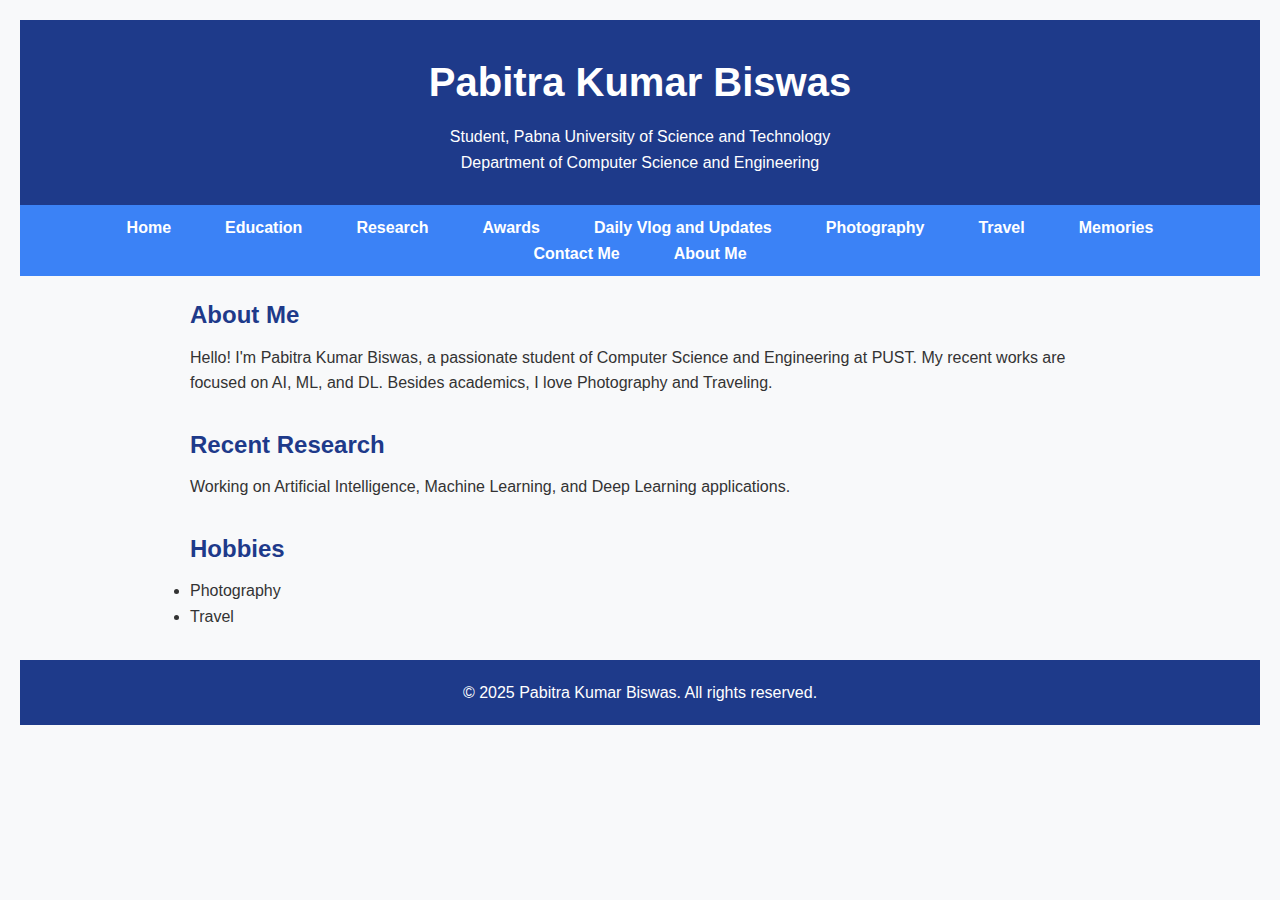
<file: index.html>
<!DOCTYPE html>
<html lang="en">
<head>
  <meta charset="UTF-8" />
  <meta name="viewport" content="width=device-width, initial-scale=1.0" />
  <title>Pabitra Kumar Biswas - Portfolio</title>
  <link rel="stylesheet" href="styles.css" />
</head>
<body>
  <header>
    <h1>Pabitra Kumar Biswas</h1>
    <p>Student, Pabna University of Science and Technology</p>
    <p>Department of Computer Science and Engineering</p>
  </header>

  <nav>
    <ul>
      <li><a href="#">Home</a></li>
      <li><a href="#">Education</a></li>
      <li><a href="#">Research</a></li>
      <li><a href="#">Awards</a></li>
      <li><a href="#">Daily Vlog and Updates</a></li>
      <li><a href="#">Photography</a></li>
      <li><a href="#">Travel</a></li>
      <li><a href="#">Memories</a></li>
      <li><a href="#">Contact Me</a></li>
      <li><a href="#">About Me</a></li>
    </ul>
  </nav>

  <main>
    <section id="about">
      <h2>About Me</h2>
      <p>Hello! I'm Pabitra Kumar Biswas, a passionate student of Computer Science and Engineering at PUST. My recent works are focused on AI, ML, and DL. Besides academics, I love Photography and Traveling.</p>
    </section>

    <section id="research">
      <h2>Recent Research</h2>
      <p>Working on Artificial Intelligence, Machine Learning, and Deep Learning applications.</p>
    </section>

    <section id="hobbies">
      <h2>Hobbies</h2>
      <ul>
        <li>Photography</li>
        <li>Travel</li>
      </ul>
    </section>
  </main>

  <footer>
    <p>© 2025 Pabitra Kumar Biswas. All rights reserved.</p>
  </footer>
</body>
</html>
</file>
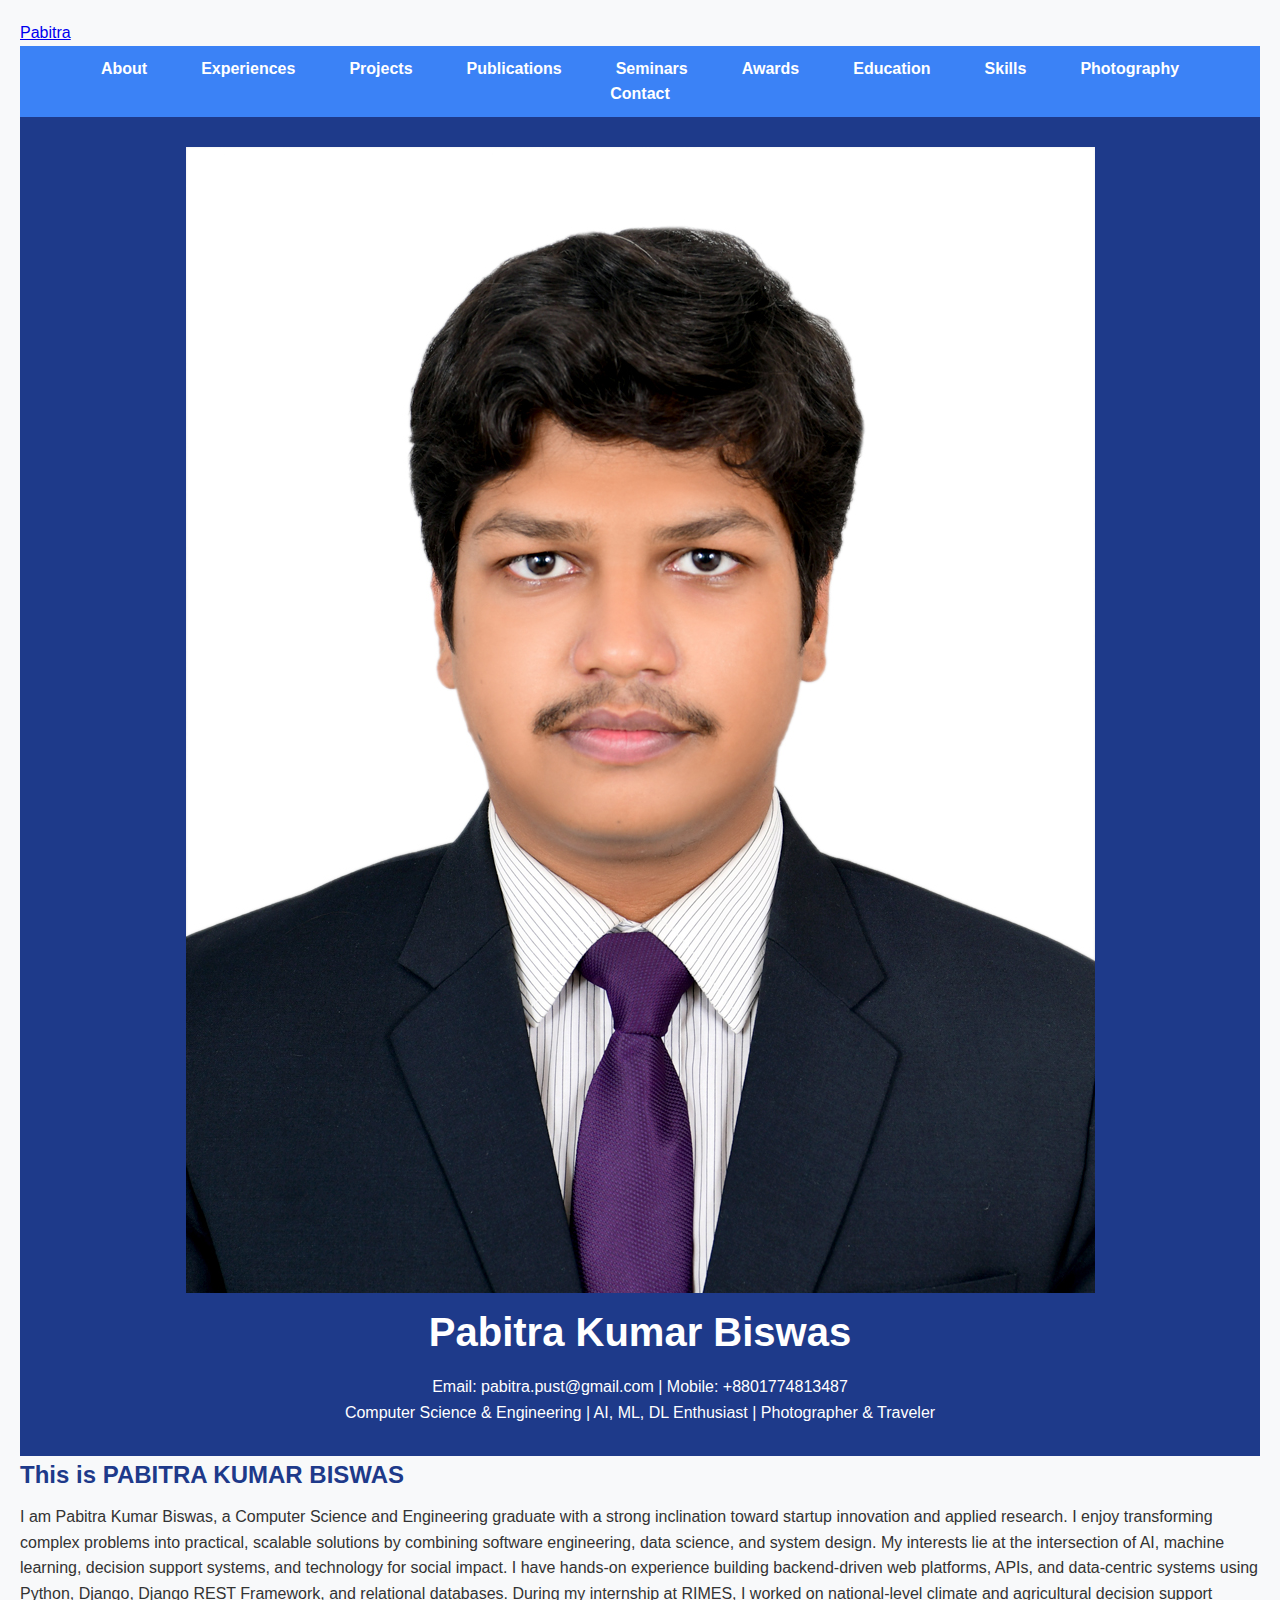
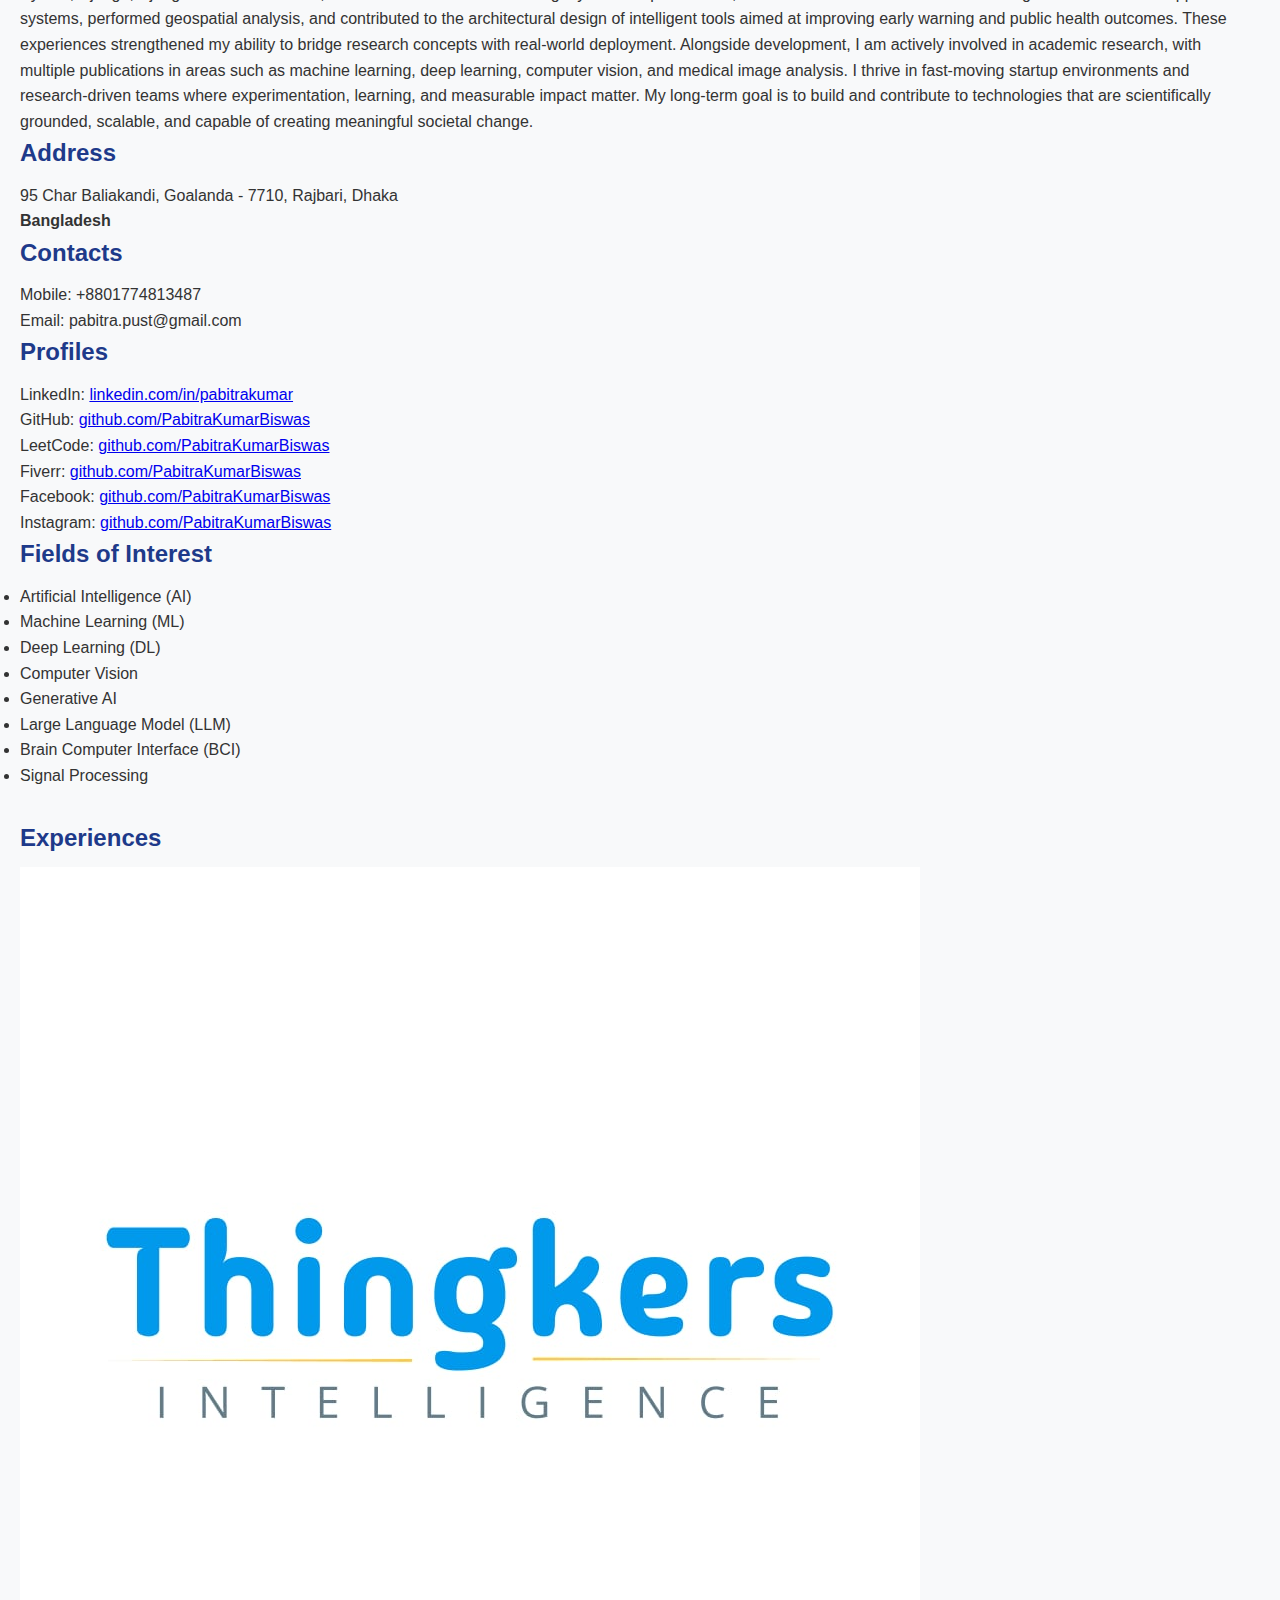
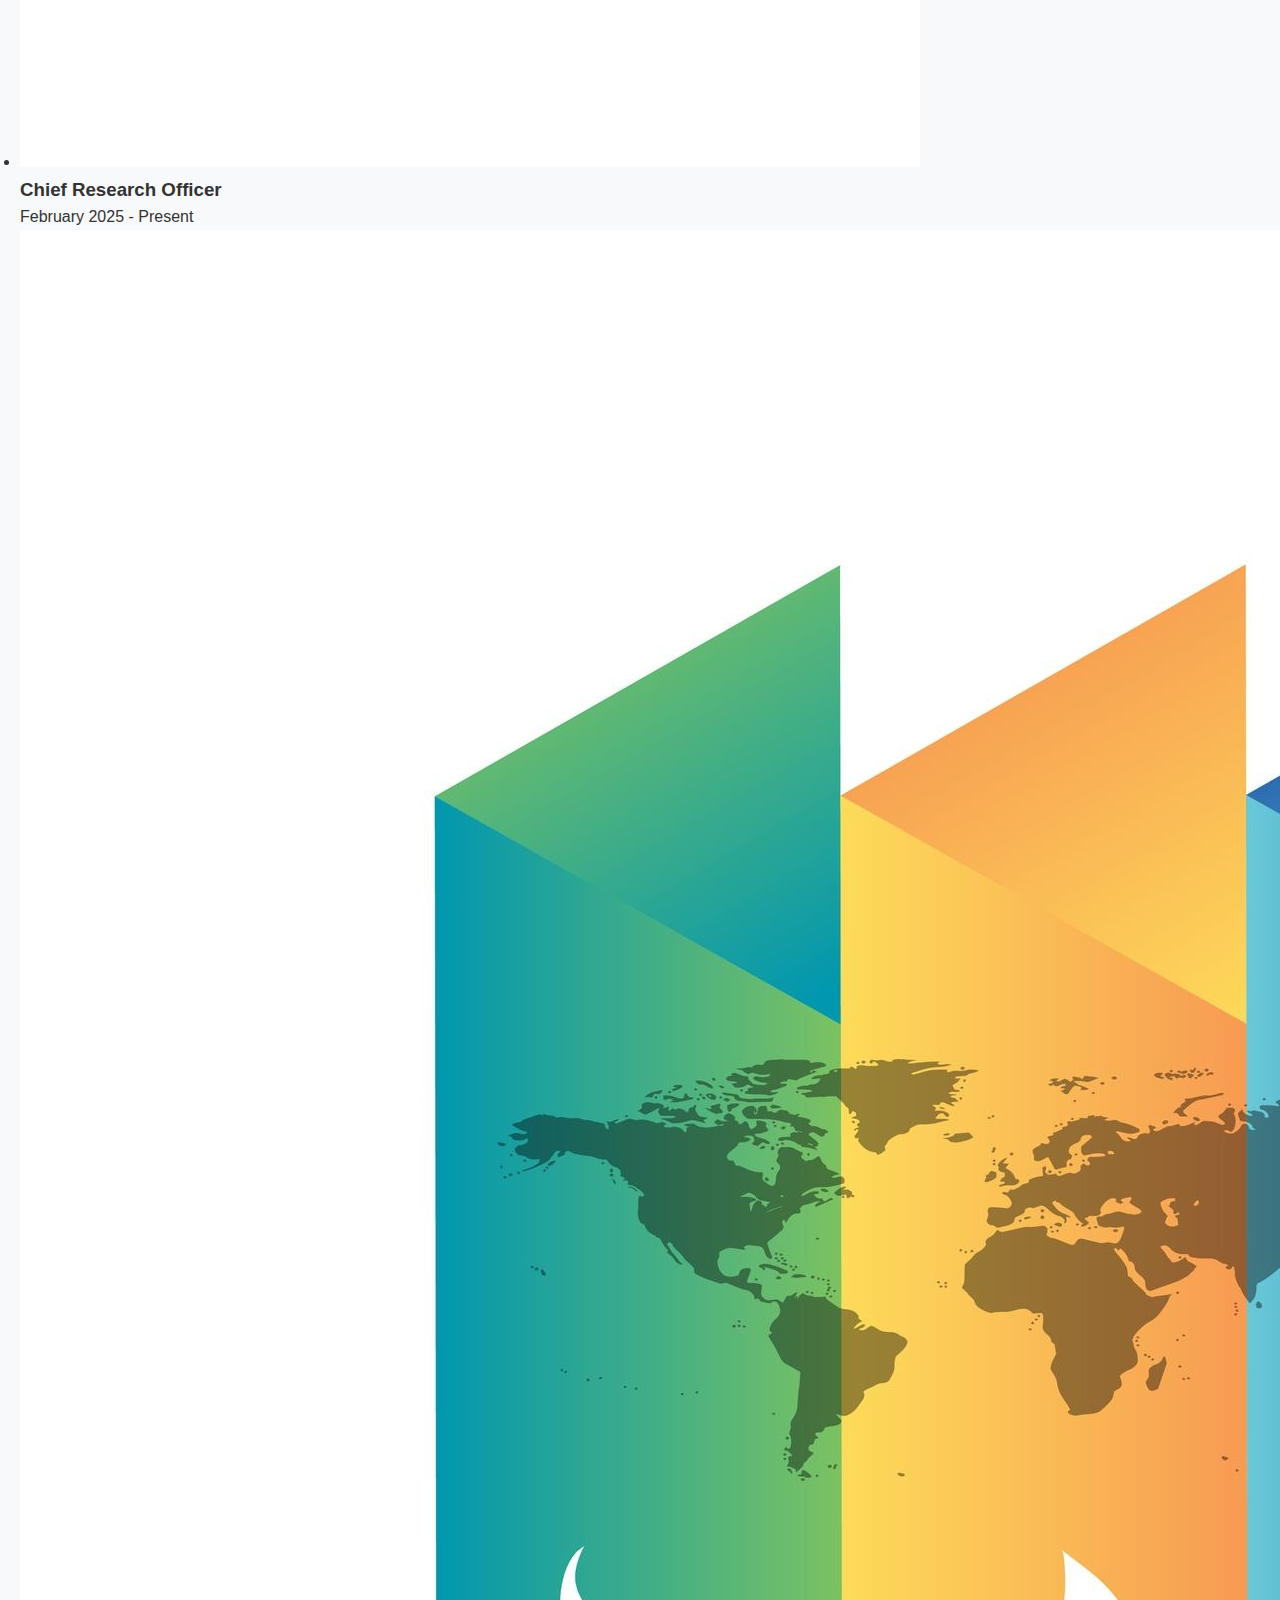
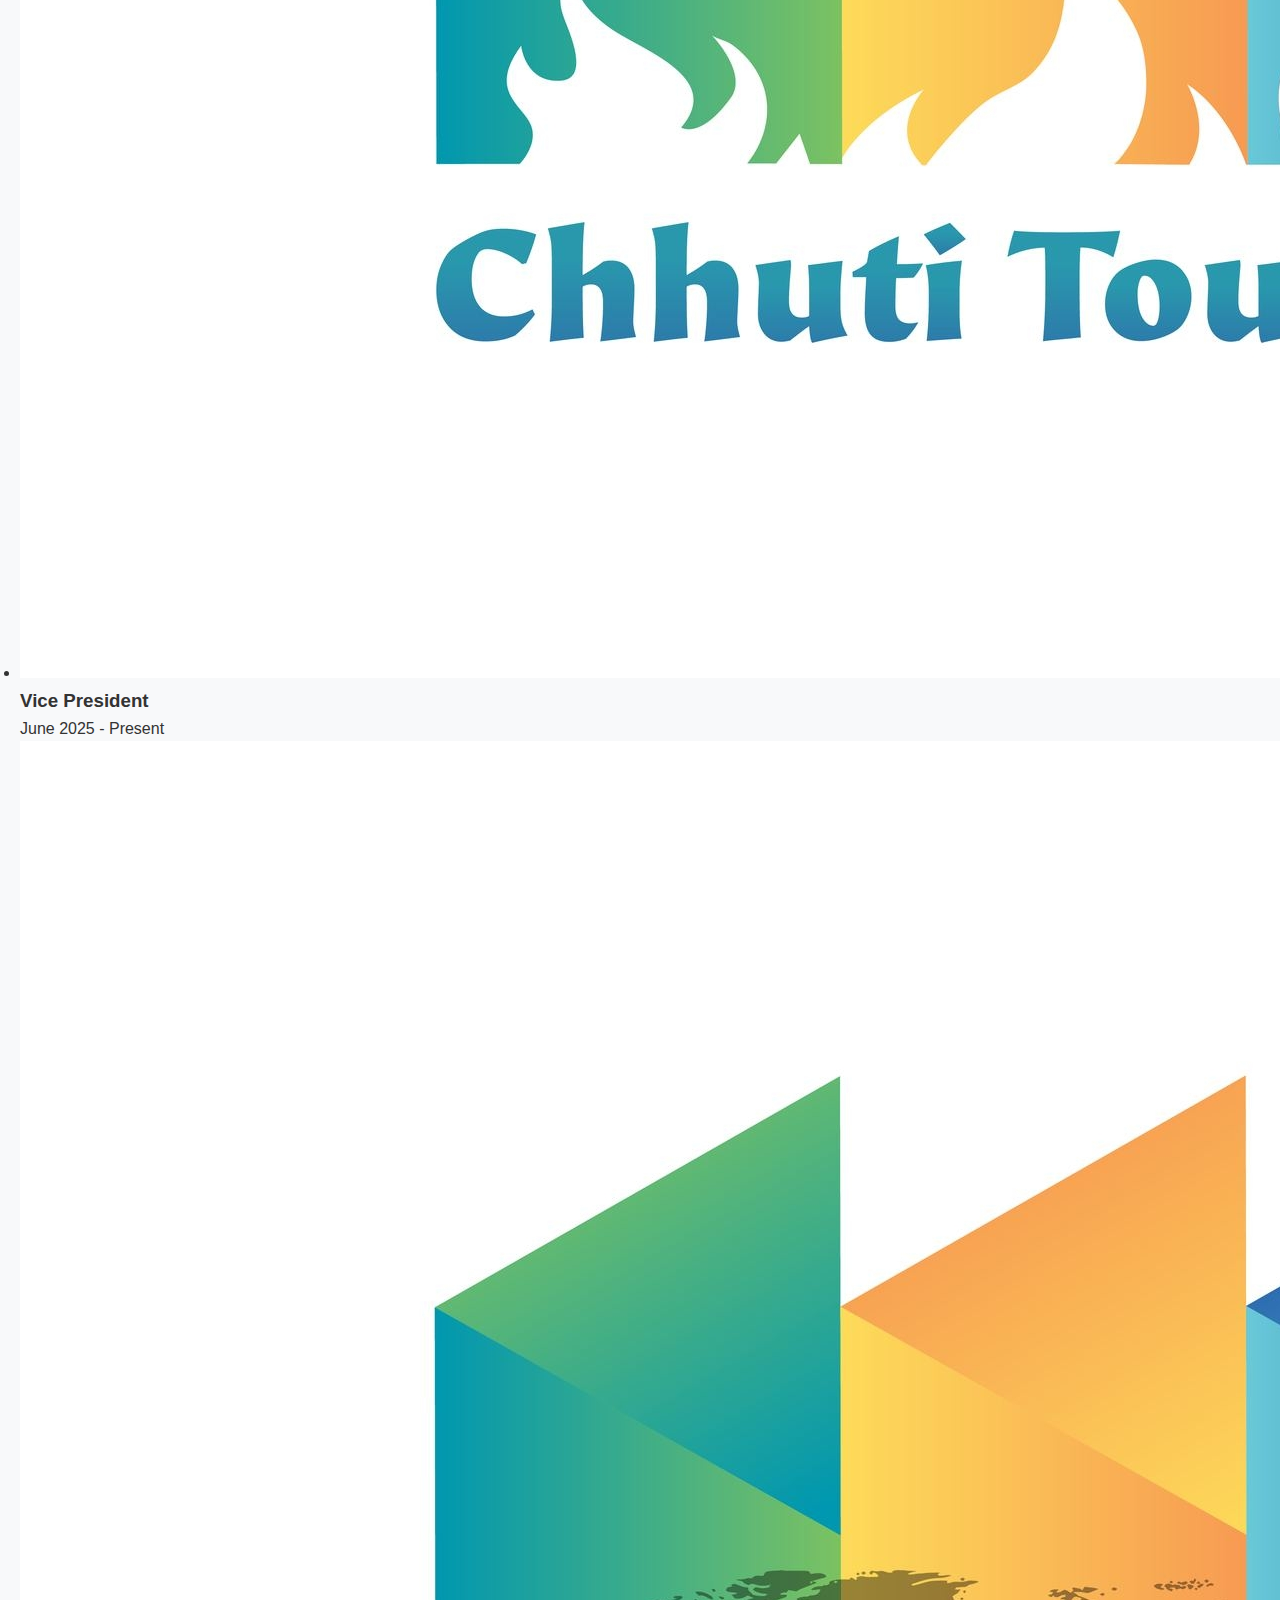
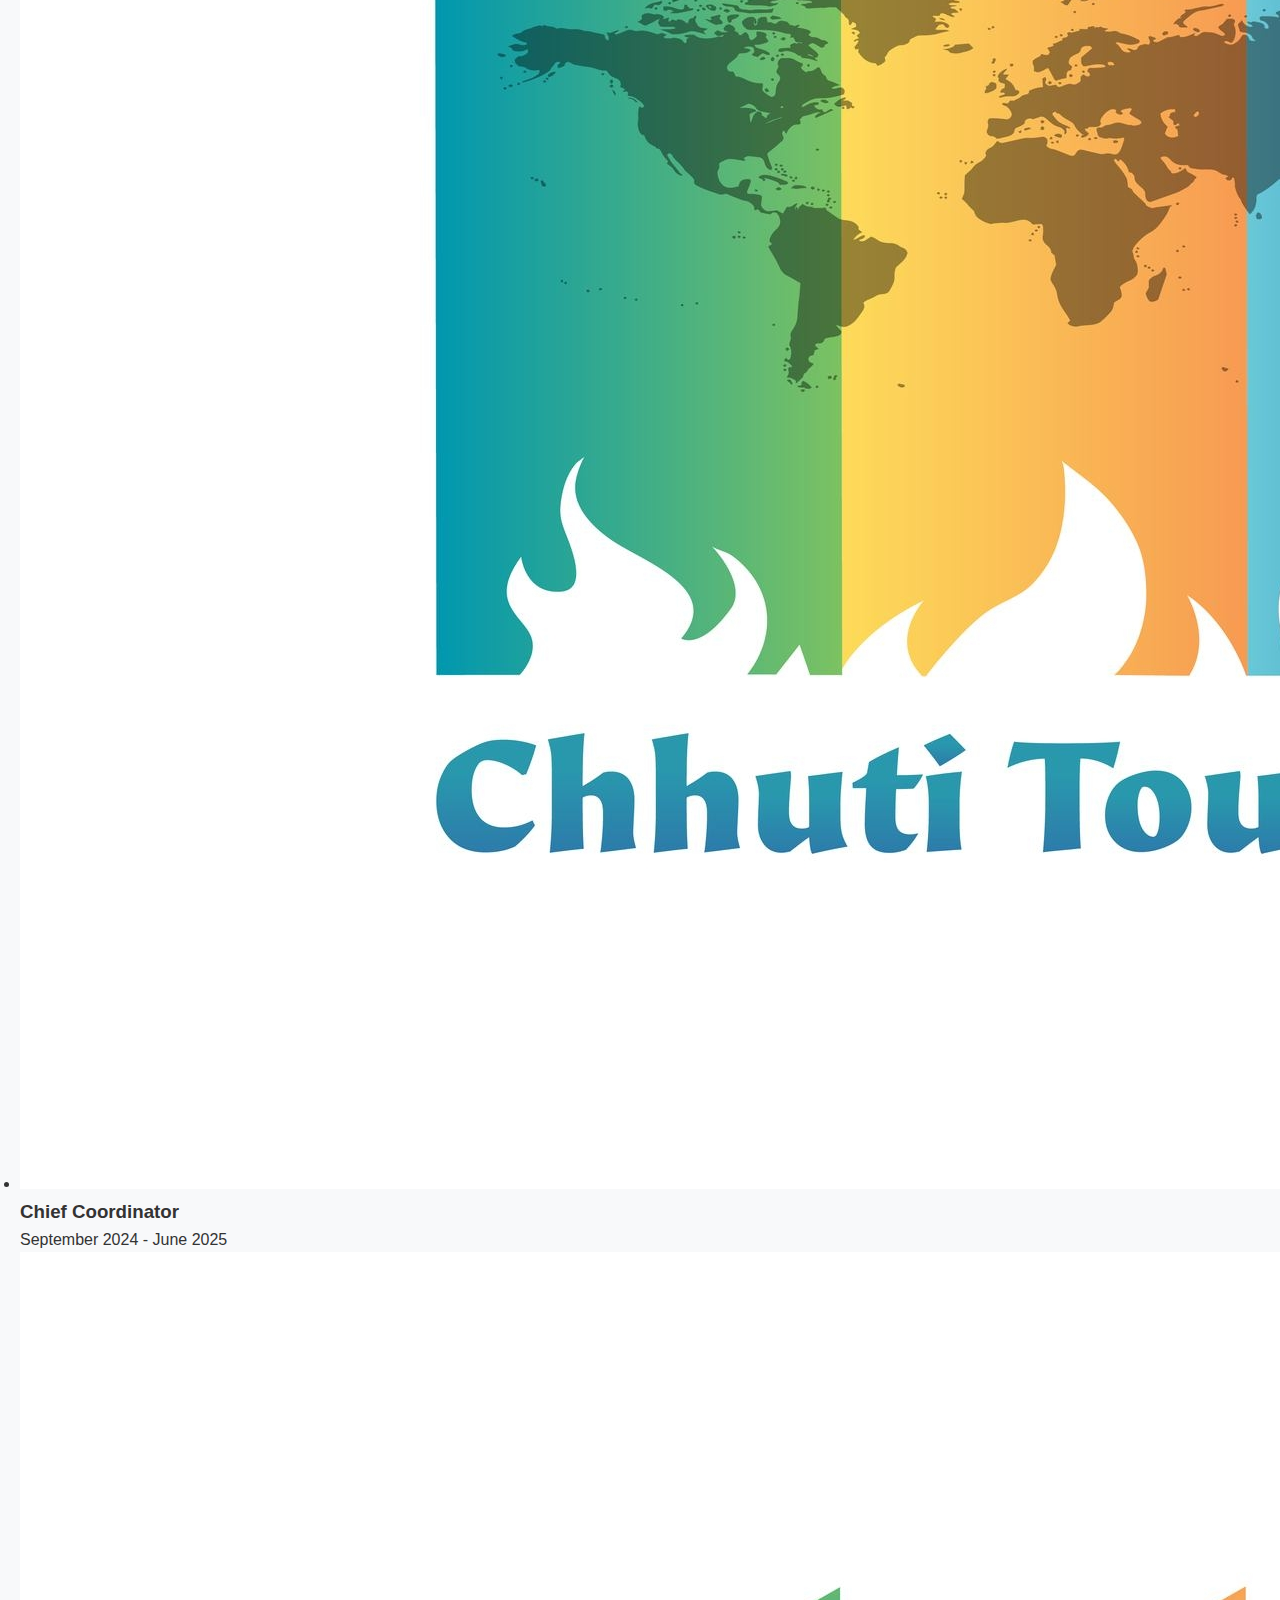
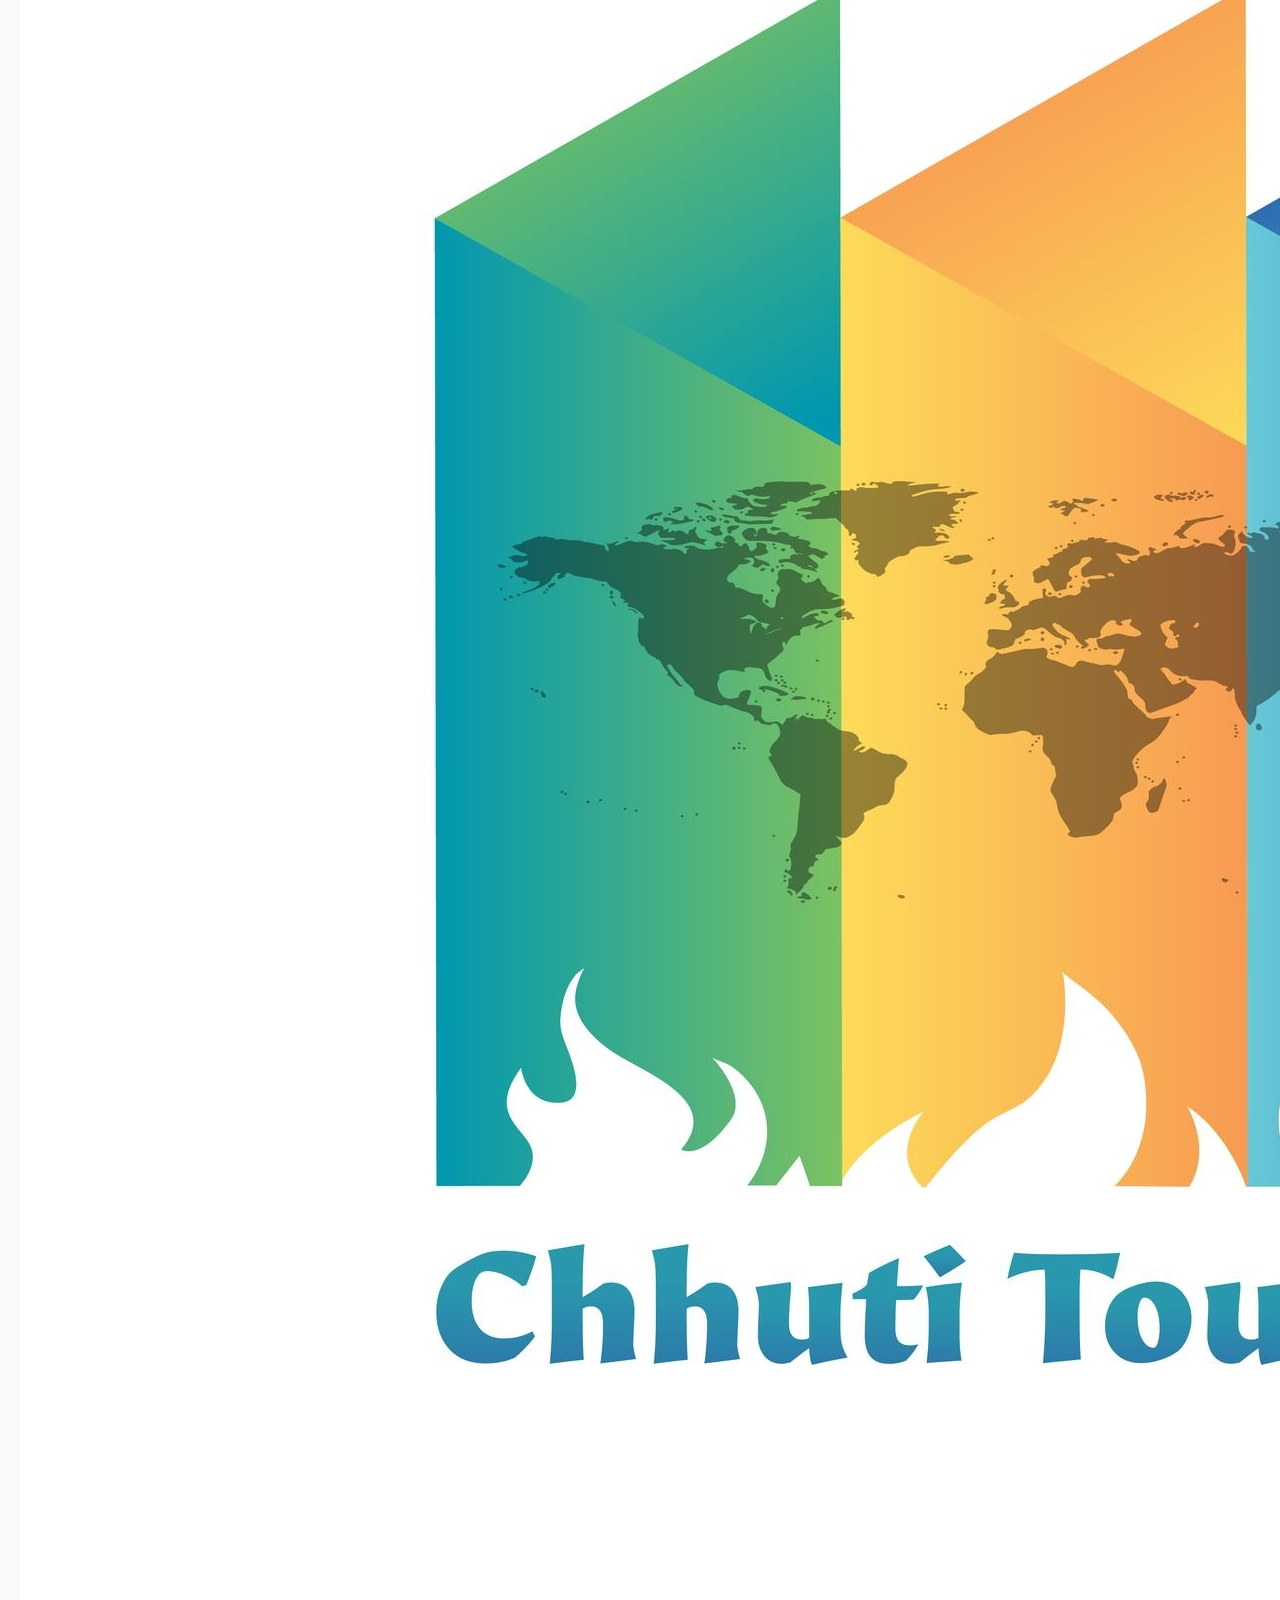
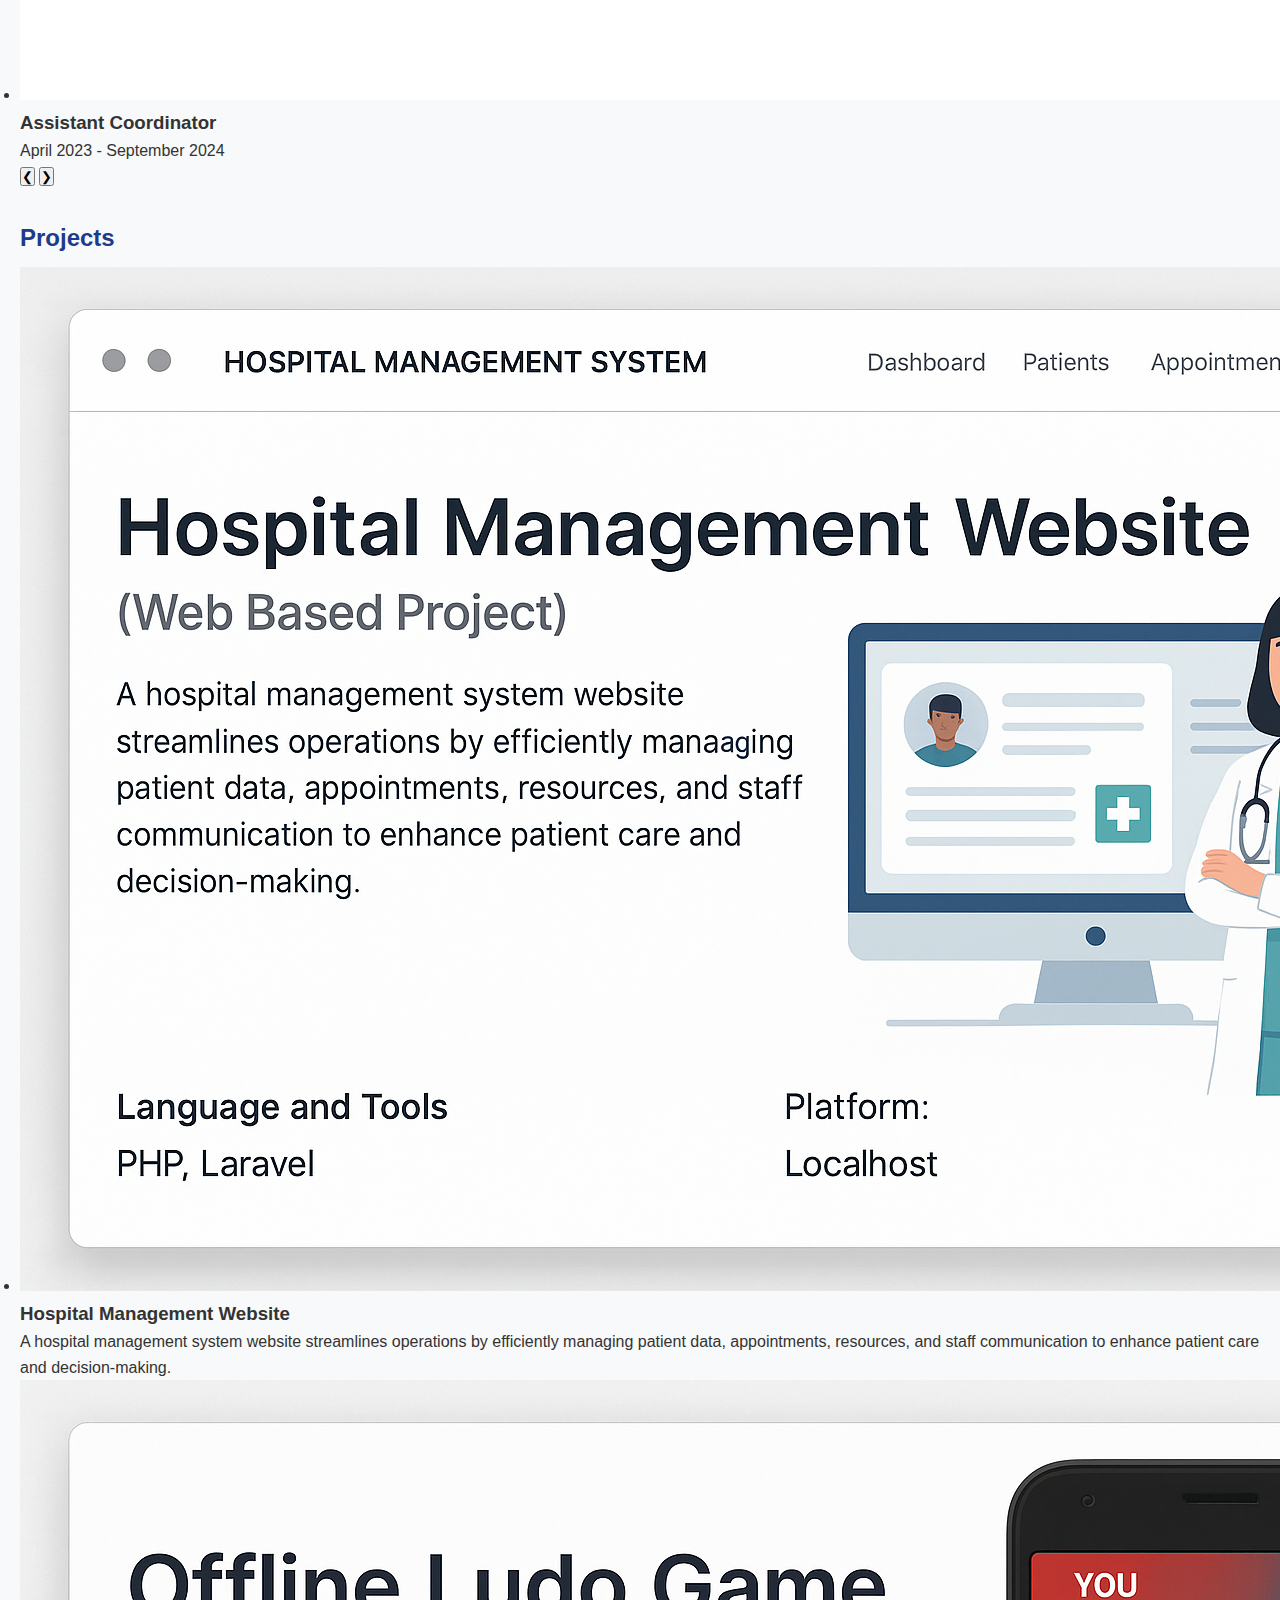
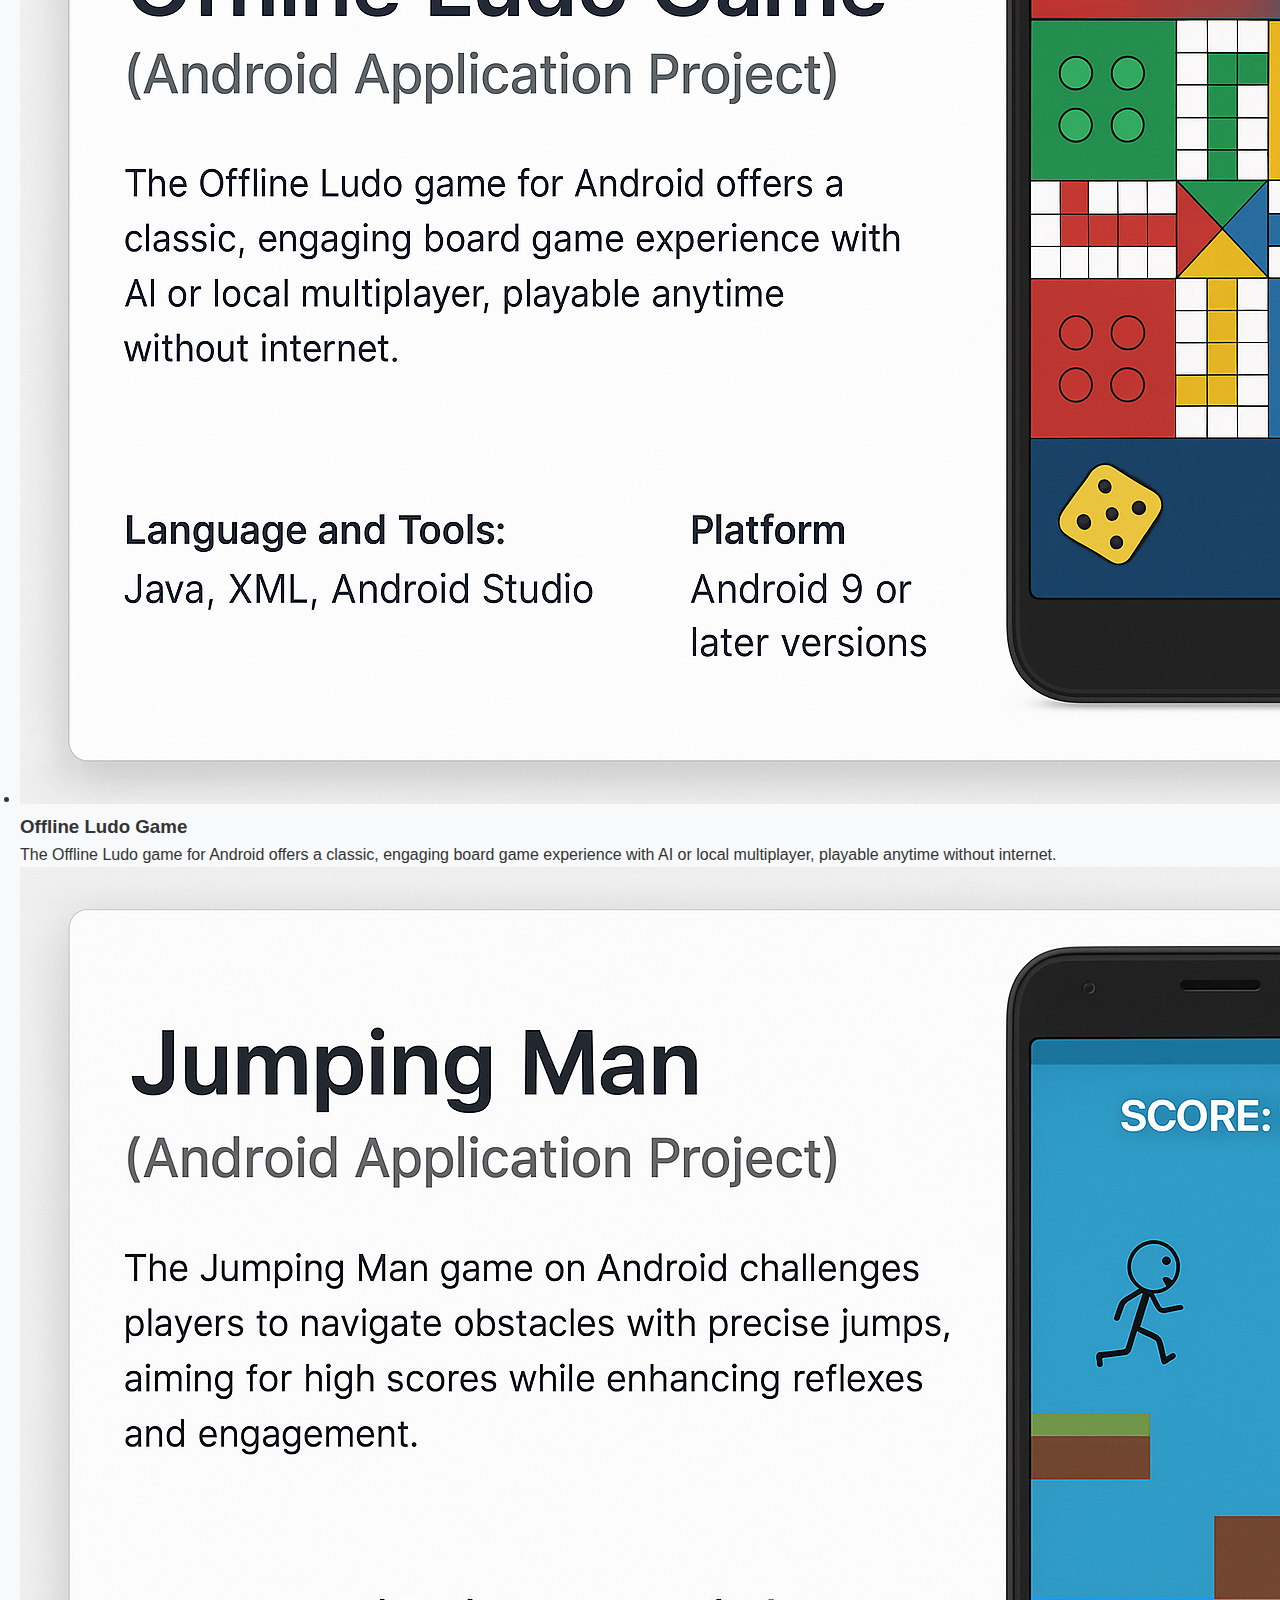
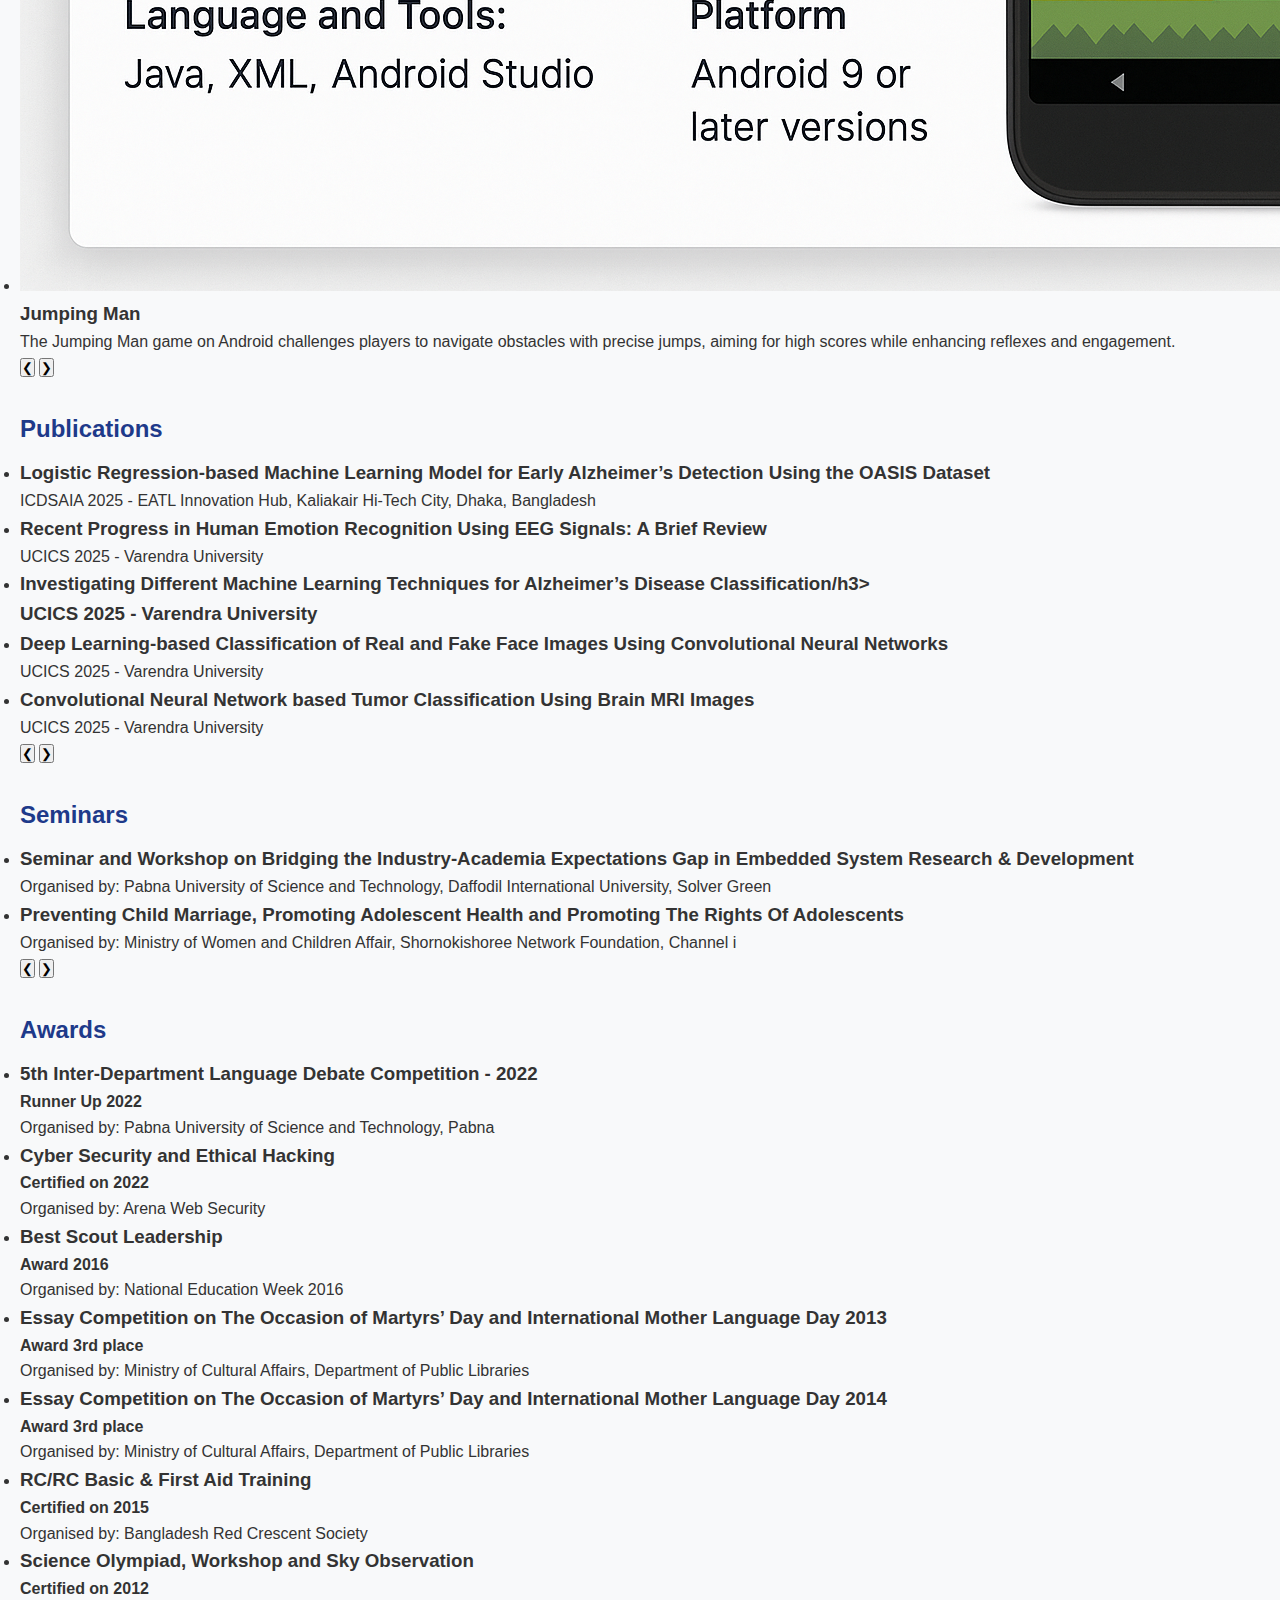
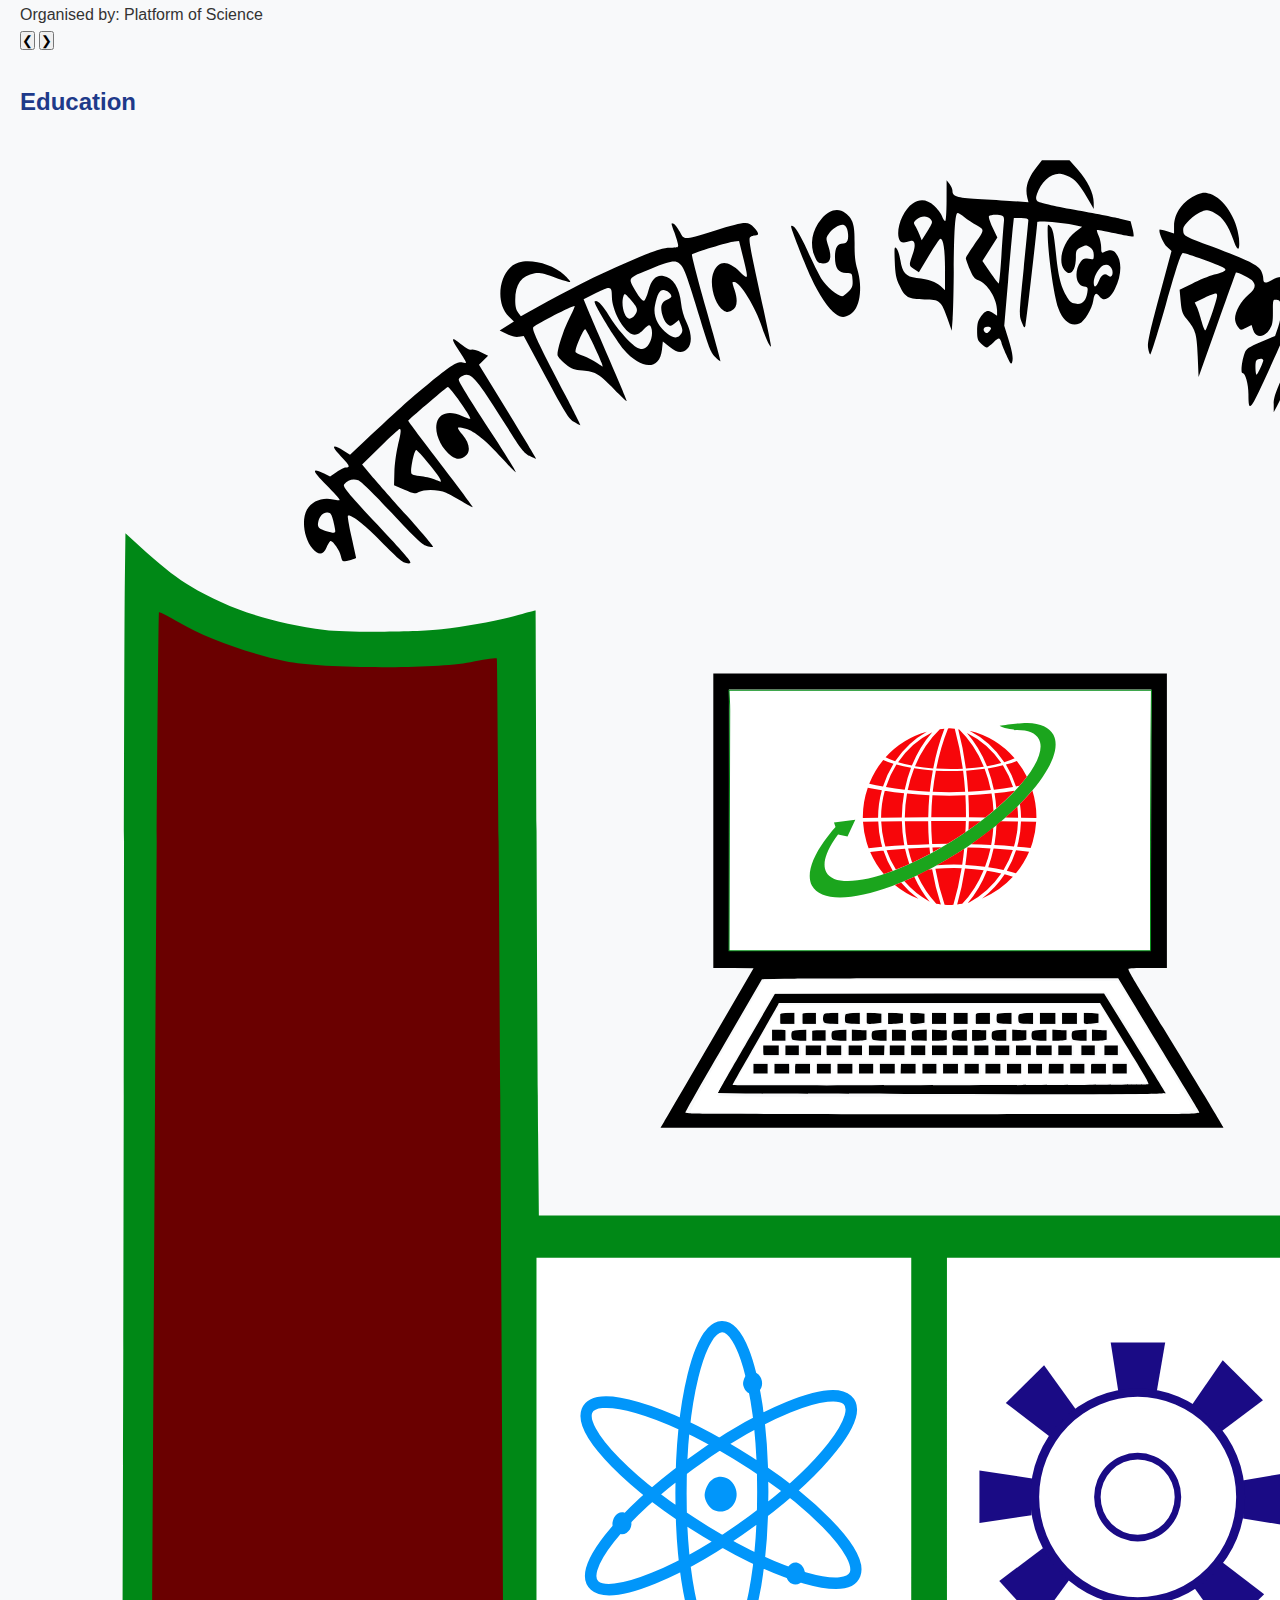
<file: home.html>
<!DOCTYPE html>
<html lang="en">
<head>
    <meta charset="UTF-8" />
    <meta name="viewport" content="width=device-width, initial-scale=1" />
    <title>Pabitra Kumar Biswas - Portfolio</title>
    <link rel="icon" href="images/profile.jpg" />
    <link rel="stylesheet" href="styles.css" />
</head>
<body>

     <!-- Navbar -->
    <nav>
        <div class="container nav-container">
            <a href="#home" class="logo">Pabitra</a>
            <ul class="nav-links">
                <li><a href="#about">About</a></li>
                <li><a href="#experiences">Experiences</a></li>
                <li><a href="#projects">Projects</a></li>
                <li><a href="#publications">Publications</a></li>
                <li><a href="#seminars">Seminars</a></li>
                <li><a href="#awards">Awards</a></li>
                <li><a href="#education">Education</a></li>
                <li><a href="#skills">Skills</a></li>
                <li><a href="#photography">Photography</a></li>
                <li><a href="#contact">Contact</a></li>
            </ul>
        </div>
    </nav>

    <header id="home">
        <img src="images/profile.jpg" alt="Pabitra Kumar Biswas" class="profile-img" id="profile-img" />
            <h1>Pabitra Kumar Biswas</h1>
                <p>Email: pabitra.pust@gmail.com | Mobile: +8801774813487</p>
                <p>Computer Science & Engineering | AI, ML, DL Enthusiast | Photographer & Traveler</p>
    </header>


    <section id="about">
        <h2>This is PABITRA KUMAR BISWAS</h2>
        <p>
            I am Pabitra Kumar Biswas, a Computer Science and Engineering graduate with a strong inclination toward startup innovation and applied research. I enjoy transforming complex problems into practical, scalable solutions by combining software engineering, data science, and system design. My interests lie at the intersection of AI, machine learning, decision support systems, and technology for social impact.
            I have hands-on experience building backend-driven web platforms, APIs, and data-centric systems using Python, Django, Django REST Framework, and relational databases. During my internship at RIMES, I worked on national-level climate and agricultural decision support systems, performed geospatial analysis, and contributed to the architectural design of intelligent tools aimed at improving early warning and public health outcomes. These experiences strengthened my ability to bridge research concepts with real-world deployment.
            Alongside development, I am actively involved in academic research, with multiple publications in areas such as machine learning, deep learning, computer vision, and medical image analysis. I thrive in fast-moving startup environments and research-driven teams where experimentation, learning, and measurable impact matter. My long-term goal is to build and contribute to technologies that are scientifically grounded, scalable, and capable of creating meaningful societal change.
        </p>
        <h2>Address</h2>
        <p>95 Char Baliakandi, Goalanda - 7710, Rajbari, Dhaka</p>
        <p><b>Bangladesh</b></p>
        <h2>Contacts</h2>
        <p>Mobile: +8801774813487</p>
        <p>Email: pabitra.pust@gmail.com</p>
        <h2>Profiles</h2>
        <p>LinkedIn: <a href="https://www.linkedin.com/in/pabitra-kumar-biswas-9b2891213" target="_blank" rel="noopener noreferrer">linkedin.com/in/pabitrakumar</a></p>
        <p>GitHub: <a href="https://github.com/PabitraKumarBiswas" target="_blank" rel="noopener noreferrer">github.com/PabitraKumarBiswas</a></p>
        <p>LeetCode: <a href="https://leetcode.com/u/PABITRA_KUMAR13" target="_blank" rel="noopener noreferrer">github.com/PabitraKumarBiswas</a></p>
        <p>Fiverr: <a href="https://www.fiverr.com/sellers/pabitrakumar03" target="_blank" rel="noopener noreferrer">github.com/PabitraKumarBiswas</a></p>
        <p>Facebook: <a href="https://www.facebook.com/pabitrakumar.pust.cse" target="_blank" rel="noopener noreferrer">github.com/PabitraKumarBiswas</a></p>
        <p>Instagram: <a href="https://www.instagram.com/_pabitra__kumar_/" target="_blank" rel="noopener noreferrer">github.com/PabitraKumarBiswas</a></p>
        <h2>Fields of Interest</h2>
        <ul>
            <li>Artificial Intelligence (AI)</li>
            <li>Machine Learning (ML)</li>
            <li>Deep Learning (DL)</li>
            <li>Computer Vision</li>
            <li>Generative AI</li>
            <li>Large Language Model (LLM)</li>
            <li>Brain Computer Interface (BCI)</li>
            <li>Signal Processing</li>
        </ul>
    </section>

    <section id="experiences">
        <h2>Experiences</h2>

        <!-- Carousel -->
        <div class="carousel">
            <div class="carousel-track-container">
                <ul class="carousel-track">
                    <li class="carousel-slide">
                        <img src="images/thingkers.jpeg" alt="Thingkers Intelligence" />
                        <h3>Chief Research Officer</h3>
                        <p>February 2025 - Present</p>
                    </li>
                    <li class="carousel-slide">
                        <img src="images/chutti.jpg" alt="Chhuti Tourism" />
                        <h3>Vice President</h3>
                        <p>June 2025 - Present</p>
                    </li>
                    <li class="carousel-slide">
                        <img src="images/chutti.jpg" alt="Chhuti Tourism" />
                        <h3>Chief Coordinator</h3>
                        <p>September 2024 - June 2025</p>
                    </li>
                    <li class="carousel-slide">
                        <img src="images/chutti.jpg" alt="Chhuti Tourism" />
                        <h3>Assistant Coordinator</h3>
                        <p>April 2023 - September 2024</p>
                    </li>
                </ul>
            </div>
            <button class="carousel-button left">&#10094;</button>
            <button class="carousel-button right">&#10095;</button>
        </div>

    </section>

    <section id="projects">
        <h2>Projects</h2>

        <!-- Carousel -->
        <div class="carousel">
            <div class="carousel-track-container">
                <ul class="carousel-track">
                    <li class="carousel-slide">
                        <img src="images/hospital.png" alt="Hospital Management Website" />
                        <h3>Hospital Management Website</h3>
                        <p>A hospital management system website streamlines operations by efficiently managing patient data, appointments, resources, and staff communication to enhance patient care and decision-making.</p>
                    </li>
                    <li class="carousel-slide">
                        <img src="images/ludo.png" alt="Offline Ludo Game" />
                        <h3>Offline Ludo Game</h3>
                        <p>The Offline Ludo game for Android offers a classic, engaging board game experience with AI or local multiplayer, playable anytime without internet.</p>
                    </li>
                    <li class="carousel-slide">
                        <img src="images/jumping.png" alt="Jumping Man" />
                        <h3>Jumping Man</h3>
                        <p>The Jumping Man game on Android challenges players to navigate obstacles with precise jumps, aiming for high scores while enhancing reflexes and engagement.</p>
                    </li>
                </ul>
            </div>
            <button class="carousel-button left">&#10094;</button>
            <button class="carousel-button right">&#10095;</button>
        </div>

    </section>

    <section id="publications">
        <h2>Publications</h2>

        <!-- Carousel -->
        <div class="carousel">
            <div class="carousel-track-container">
                <ul class="carousel-track">
                    <li class="carousel-slide">
                        <h3>Logistic Regression-based Machine Learning Model for Early Alzheimer’s Detection Using the OASIS Dataset</h3>
                        <p>ICDSAIA 2025 - EATL Innovation Hub, Kaliakair Hi-Tech City, Dhaka, Bangladesh</p>
                    </li>
                    <li class="carousel-slide">
                        <h3>Recent Progress in Human Emotion Recognition Using EEG Signals: A Brief Review</h3>
                        <p>UCICS 2025 - Varendra University</p>
                    </li>
                    <li class="carousel-slide">
                        <h3>Investigating Different Machine Learning Techniques for Alzheimer’s Disease Classification/h3>
                        <p>UCICS 2025 - Varendra University</p>
                    </li>
                    <li class="carousel-slide">
                        <h3>Deep Learning-based Classification of Real and Fake Face Images Using Convolutional Neural Networks</h3>
                        <p>UCICS 2025 - Varendra University</p>
                    </li>
                    <li class="carousel-slide">
                        <h3>Convolutional Neural Network based Tumor Classification Using Brain MRI Images</h3>
                        <p>UCICS 2025 - Varendra University</p>
                    </li>
                </ul>
            </div>
            <button class="carousel-button left">&#10094;</button>
            <button class="carousel-button right">&#10095;</button>
        </div>
    </section>

    <section id="Seminars">
        <h2>Seminars</h2>

        <!-- Carousel -->
        <div class="carousel">
            <div class="carousel-track-container">
                <ul class="carousel-track">
                    <li class="carousel-slide">
                        <h3>Seminar and Workshop on Bridging the Industry-Academia Expectations Gap in Embedded System Research & Development </h3>
                        <p>Organised by: Pabna University of Science and Technology, Daffodil International University, Solver Green</p>
                    </li>
                    <li class="carousel-slide">
                        <h3>Preventing Child Marriage, Promoting Adolescent Health and Promoting The Rights Of Adolescents</h3>
                        <p>Organised by: Ministry of Women and Children Affair, Shornokishoree Network Foundation, Channel i</p>
                    </li>
                </ul>
            </div>
            <button class="carousel-button left">&#10094;</button>
            <button class="carousel-button right">&#10095;</button>
        </div>
    </section>

    <section id="awards">
        <h2>Awards</h2>

        <!-- Carousel -->
        <div class="carousel">
            <div class="carousel-track-container">
                <ul class="carousel-track">
                    <li class="carousel-slide">
                        <h3>5th Inter-Department Language Debate Competition - 2022</h3>
                        <h4>Runner Up 2022</h4> 
                        <p>Organised by: Pabna University of Science and Technology, Pabna</p>
                    </li>
                    <li class="carousel-slide">
                        <h3>Cyber Security and Ethical Hacking</h3>
                        <h4>Certified on 2022</h4>
                        <p>Organised by: Arena Web Security</p>
                    </li>
                    <li class="carousel-slide">
                        <h3>Best Scout Leadership</h3>
                        <h4>Award 2016</h4>
                        <p>Organised by: National Education Week 2016</p>
                    </li>
                    <li class="carousel-slide">
                        <h3>Essay Competition on The Occasion of Martyrs’ Day and International Mother Language Day 2013</h3>
                        <h4>Award 3rd place </h4>
                        <p>Organised by: Ministry of Cultural Affairs, Department of Public Libraries</p>
                    </li>
                    <li class="carousel-slide">
                        <h3>Essay Competition on The Occasion of Martyrs’ Day and International Mother Language Day 2014</h3>
                        <h4>Award 3rd place</h4>
                        <p>Organised by: Ministry of Cultural Affairs, Department of Public Libraries</p>
                    </li>
                    <li class="carousel-slide">
                        <h3>RC/RC Basic & First Aid Training</h3>
                        <h4>Certified on 2015</h4>
                        <p>Organised by: Bangladesh Red Crescent Society</p>
                    </li>
                    <li class="carousel-slide">
                        <h3>Science Olympiad, Workshop and Sky Observation</h3>
                        <h4>Certified on 2012</h4>
                        <p>Organised by: Platform of Science</p>
                    </li>
                </ul>
            </div>
            <button class="carousel-button left">&#10094;</button>
            <button class="carousel-button right">&#10095;</button>
        </div>
    </section>

    <section id="education">
        <h2>Education</h2>

        <!-- Carousel -->
        <div class="carousel">
            <div class="carousel-track-container">
                <ul class="carousel-track">
                    <li class="carousel-slide">
                        <img src="images/PUST_Logo.svg" alt="PUST"/>
                        <h3>B.Sc. in Engineering</h3>
                        <h4>Computer Science and Engineering</h4>
                        <p>Pabna University of Science and Technology (2020-2025)</p>
                    </li>
                    <li class="carousel-slide">
                        <img src="images/rebmsc.jpeg" alt="REBMSC" />
                        <h3>Higher Secondary School Certificate</h3>
                        <p>Rajshahi Education Board Model School and College (2017-2019)</p>
                    </li>
                    <li class="carousel-slide">
                        <img src="images/rbbha.png" alt="RBBHA" />
                        <h3>Secondary School Certificate</h3>
                        <p>Rajshahi Bholanath Bisweswar Hindu Academy, Rajshahi (2009-2017)</p>
                    </li>
                </ul>
            </div>
            <button class="carousel-button left">&#10094;</button>
            <button class="carousel-button right">&#10095;</button>
        </div>
    </section>


    <section id="skills">
    <h2>Skills</h2>

    <!-- Carousel -->
    <div class="carousel">
        <div class="carousel-track-container">
            <ul class="carousel-track">
                <li class="carousel-slide">
                    <h3>Programming Languages</h3>
                    <ul class="skills-list">
                        <li>Python</li>
                        <li>C</li>
                        <li>C++</li>
                        <li>Swift</li>
                        <li>Java</li>
                        <li>Prolog</li>
                    </ul>
                </li>
                <li class="carousel-slide">
                    <h3>Database</h3>
                    <ul class="skills-list">
                        <li>MySQL</li>
                        <li>Firebase</li>
                    </ul>
                </li>
                <li class="carousel-slide">
                    <h3>Script and Libraries</h3>
                    <ul class="skills-list">
                        <li>TensorFlow</li>
                        <li>PyTorch</li>
                        <li>NumPy</li>
                        <li>Pandas</li>
                        <li>SciPy</li>
                        <li>OpenCV</li>
                    </ul>
                </li>
                <li class="carousel-slide">
                    <h3>Tools</h3>
                    <ul class="skills-list">
                        <li>Jupyter Notebook</li>
                        <li>Colab</li>
                        <li>LaTeX</li>
                    </ul>
                </li>
                <li class="carousel-slide">
                    <h3>Prompt Engineering</h3>
                    <ul class="skills-list">
                        <li>OpenAI Playground</li>
                        <li>LangChain</li>
                        <li>FlowGPT</li>
                    </ul>
                </li>
                <li class="carousel-slide">
                    <h3>Operating Systems</h3>
                    <ul class="skills-list">
                        <li>MacOS</li>
                        <li>Microsoft Windows</li>
                        <li>Kali Linux</li>
                        <li>Raspbian</li>
                    </ul>
                </li>
            </ul>
        </div>
        <button class="carousel-button left">&#10094;</button>
        <button class="carousel-button right">&#10095;</button>
    </div>
</section>

    <section id="photography">
        <h2>Photography</h2>

        <!-- Carousel -->
        <div class="carousel">
            <div class="carousel-track-container">
                <ul class="carousel-track">
                    <li class="carousel-slide current-slide">
                        <img src="images/img1.jpeg" alt="AI-Based Emotion Detection" />
                        
                    </li>
                    <li class="carousel-slide">
                        <img src="images/img4.jpeg" alt="Portfolio Website" />
                        
                    </li>
                    <li class="carousel-slide">
                        <img src="images/img3.jpeg" alt="Portfolio Website" />
                        
                    </li>
                    <li class="carousel-slide">
                        <img src="images/img6.jpeg" alt="Portfolio Website" />
                        
                    </li>
                    <li class="carousel-slide">
                        <img src="images/img2.jpeg" alt="Portfolio Website" />
                        
                    </li>
                    <li class="carousel-slide">
                        <img src="images/img5.jpeg" alt="Photography Blog" />
                        
                    </li>
                </ul>
            </div>
            <button class="carousel-button left">&#10094;</button>
            <button class="carousel-button right">&#10095;</button>
        </div>

    </section>

    <section id="contact">
        <h2>Contact Me</h2>
        <form id="contact-form">
            <label for="name">Name</label><br/>
            <input type="text" id="name" name="name" placeholder="Your Name" required /><br/>

            <label for="email">Email</label><br/>
            <input type="email" id="email" name="email" placeholder="Your Email" required /><br/>

            <label for="message">Message</label><br/>
            <textarea id="message" name="message" placeholder="Write your message here..." required></textarea><br/>

            <button type="submit">Send</button>
        </form>

        <p>Email: pabitra.pust@gmail.com</p>
    </section>

    <footer>
    <nav>
        <div class="container nav-container" style="justify-content: center;">
            <a href="#home" class="logo">© 2025 Pabitra Kumar Biswas</a>
        </div>
    </nav>
</footer>


    <script src="script.js"></script>
</body>
</html>



<!-- <p>© 2025 Pabitra Kumar Biswas</p> -->
</file>
<file: styles.css>
/* Basic Reset */
* {
  margin: 0;
  padding: 0;
  box-sizing: border-box;
}

/* Body and Layout */
body {
  font-family: Arial, sans-serif;
  line-height: 1.6;
  background-color: #f8f9fa;
  color: #333;
  padding: 20px;
}

/* Header */
header {
  text-align: center;
  padding: 30px 10px;
  background-color: #1e3a8a;
  color: white;
}

header h1 {
  font-size: 2.5rem;
  margin-bottom: 10px;
}

/* Navigation */
nav ul {
  display: flex;
  flex-wrap: wrap;
  justify-content: center;
  list-style: none;
  background-color: #3b82f6;
  padding: 10px;
}

nav ul li {
  margin: 0 15px;
}

nav ul li a {
  text-decoration: none;
  color: white;
  font-weight: bold;
  padding: 8px 12px;
  transition: background-color 0.3s;
}

nav ul li a:hover {
  background-color: #1d4ed8;
  border-radius: 5px;
}

/* Main Content */
main {
  margin-top: 20px;
  max-width: 900px;
  margin-left: auto;
  margin-right: auto;
}

section {
  margin-bottom: 30px;
}

section h2 {
  color: #1e3a8a;
  margin-bottom: 10px;
}

/* Footer */
footer {
  text-align: center;
  padding: 20px;
  background-color: #1e3a8a;
  color: white;
  margin-top: 30px;
}
</file>
